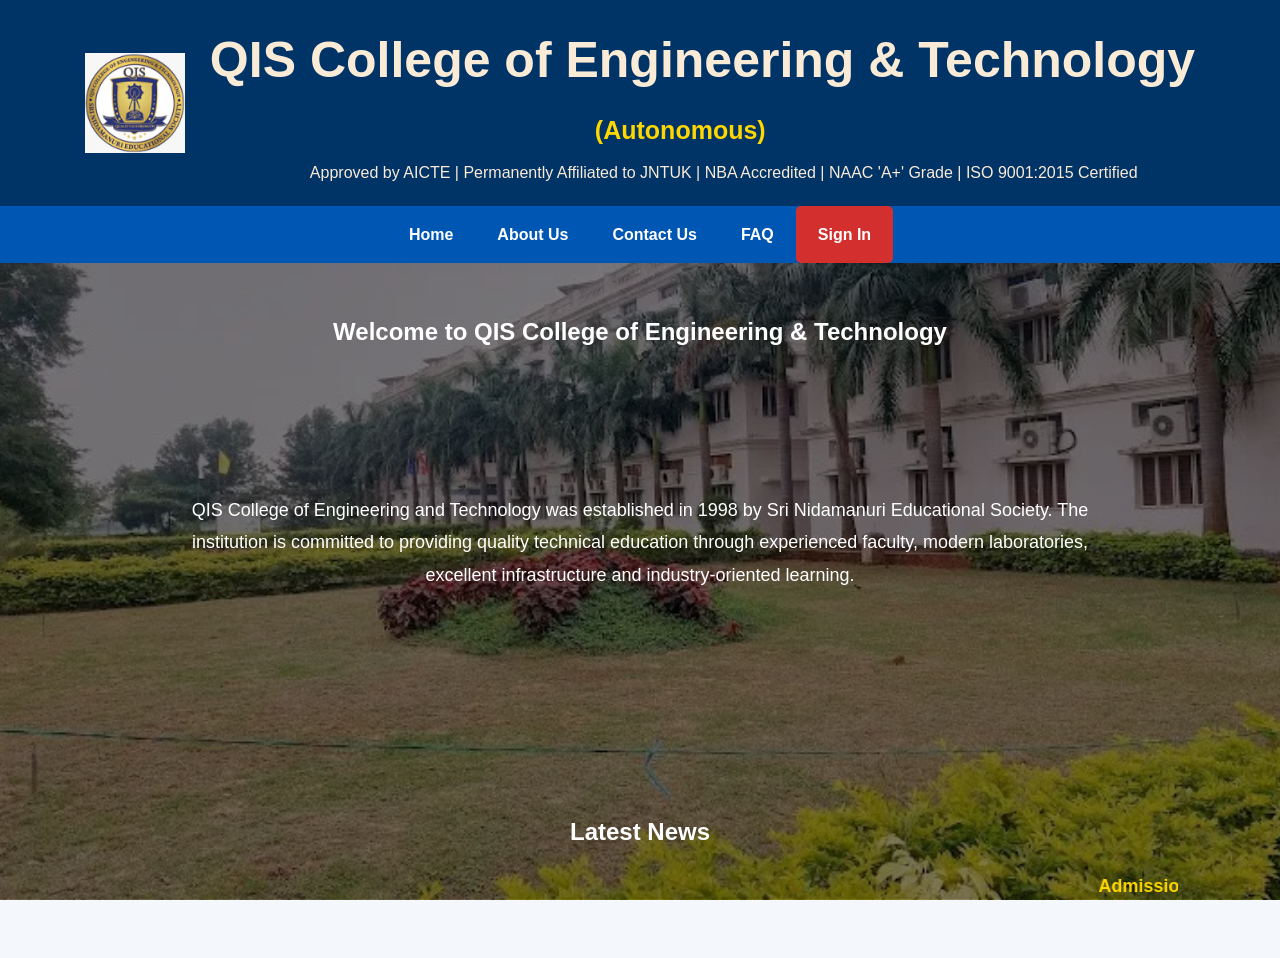
<file: index.html>
<!DOCTYPE html>
<html lang="en">
<head>
    <meta charset="UTF-8">
    <meta name="viewport" content="width=device-width">
    <title>QIS College of Engineering And Technology</title>
    <link rel="stylesheet" href="style.css">
</head>
<body>
<header>
    <div class="logo">
        <img src="Logo.jpg" alt="QIS Logo">
        <div>
            <h1>QIS College of Engineering & Technology</h1>
            <h3>(Autonomous)</h3>
            <p>
                Approved by AICTE | Permanently Affiliated to JNTUK |
                NBA Accredited | NAAC 'A+' Grade | ISO 9001:2015 Certified
            </p>
        </div>
    </div>
</header>
<nav>
    <ul>
        <li><a href="index.html">Home</a></li>
        <li><a href="about.html">About Us</a></li>
        <li><a href="contact.html">Contact Us</a></li>
        <li><a href="faq.html">FAQ</a></li>
        <li><a href="signin.html" class="login-btn">Sign In</a></li>
    </ul>
</nav>
<section class="welcome">
    <h2>Welcome to QIS College of Engineering & Technology</h2>
    <p>
        QIS College of Engineering and Technology was established in 1998 by
        Sri Nidamanuri Educational Society.
        The institution is committed to providing quality technical education
        through experienced faculty, modern laboratories,
        excellent infrastructure and industry-oriented learning.
    </p>
</section>
<section class="news">
    <h2>Latest News</h2>
    <marquee direction="left">
        Admissions Open for 2026-27 |
        Campus Placements Started |
        NBA Accredited Programs |
        Hackathon Registrations Open |
        National Level Technical Fest Coming Soon
    </marquee>
</section>
</body>
</html>
</file>
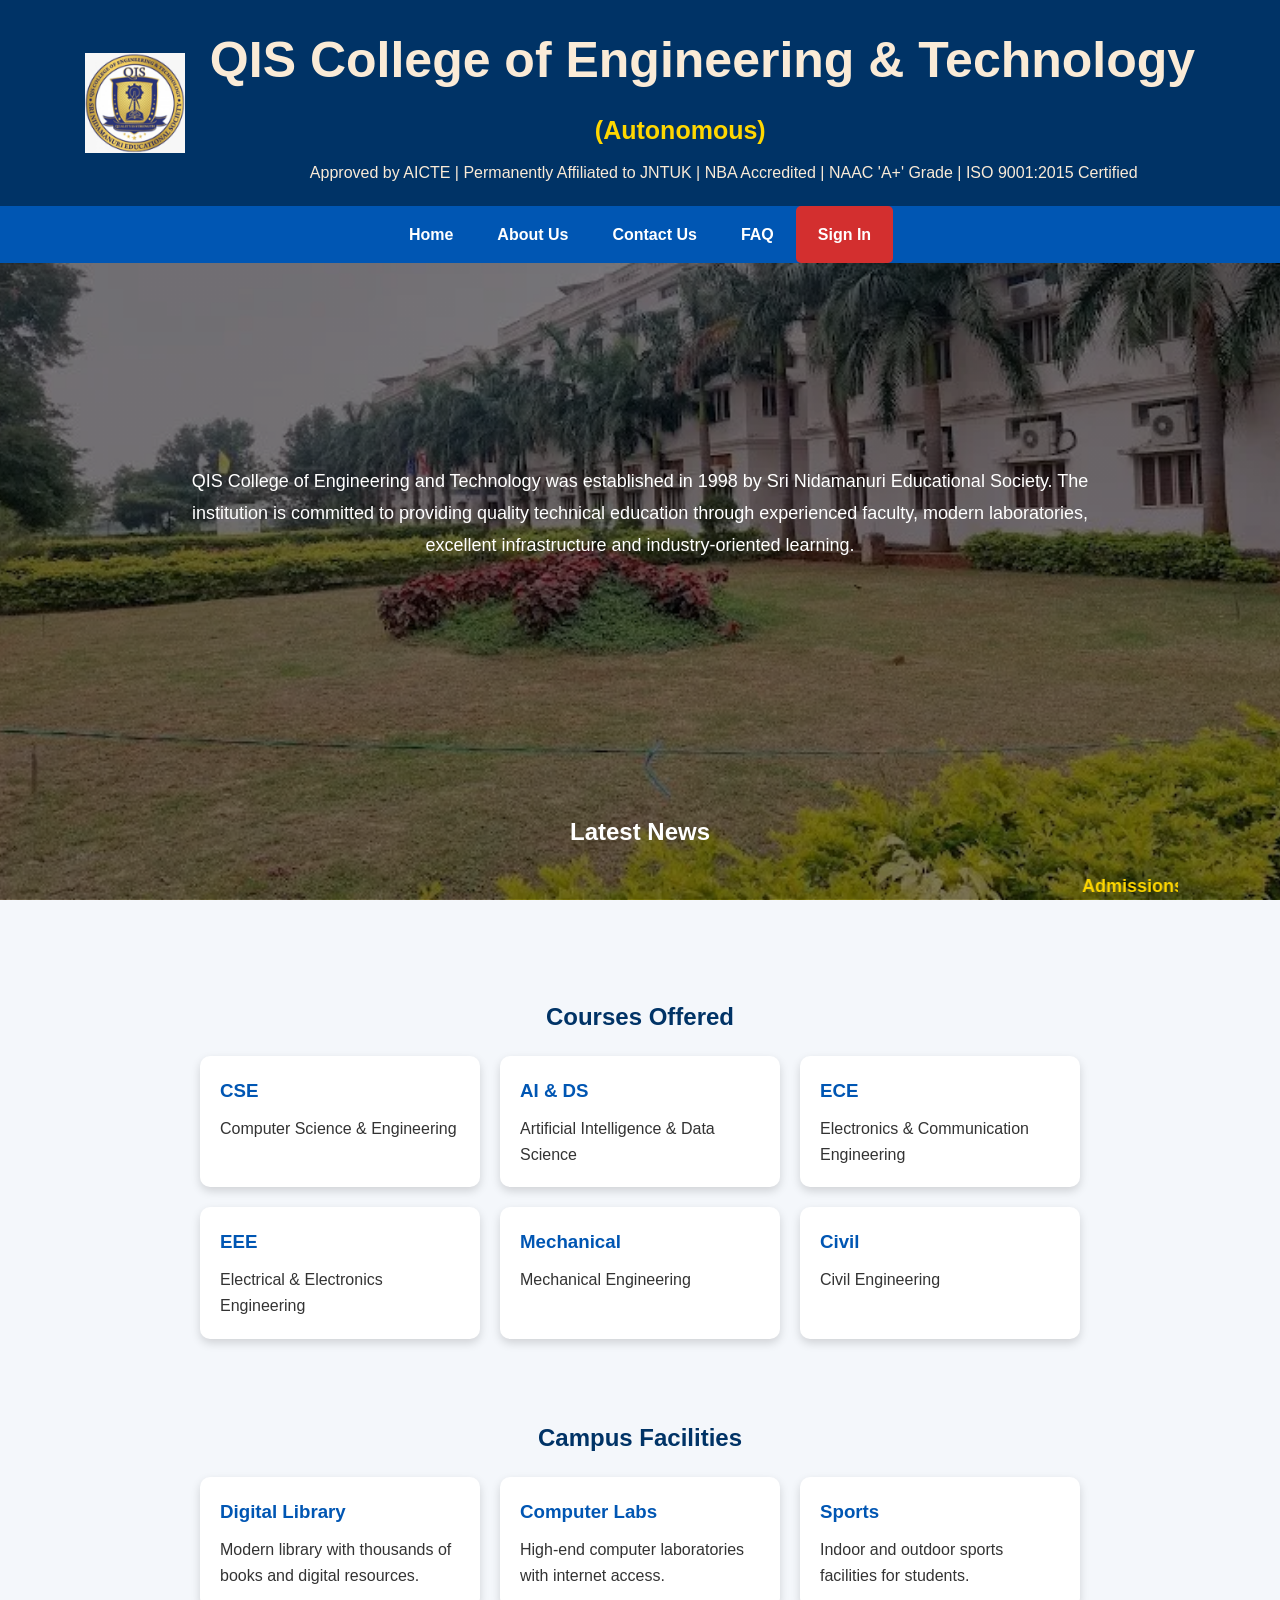
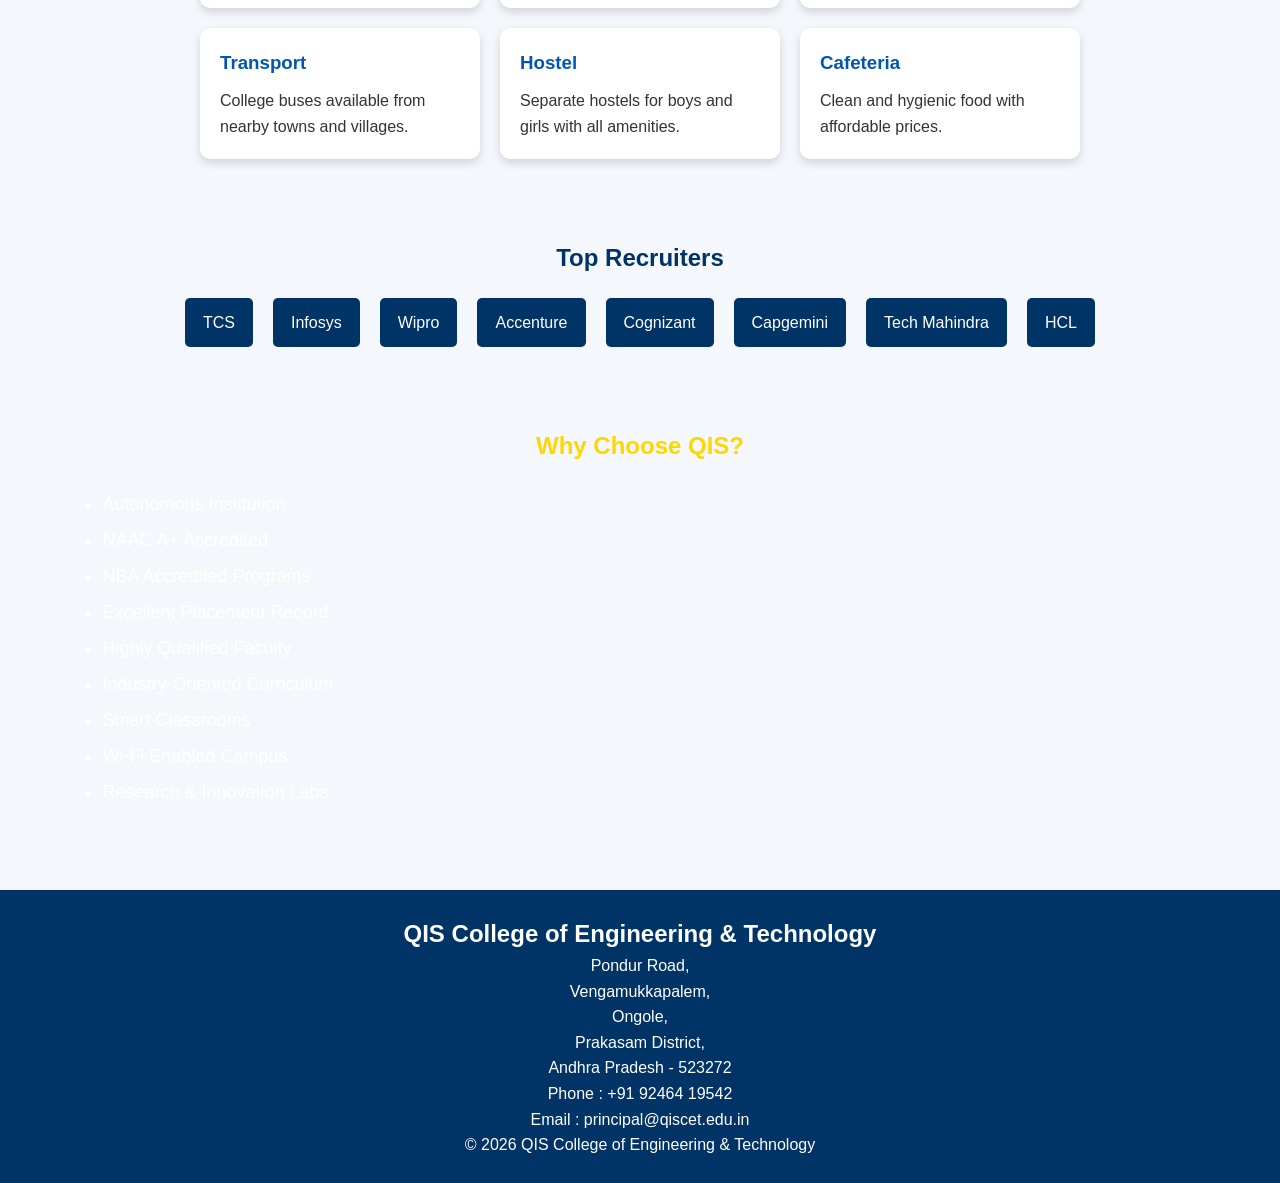
<file: about.html>
<!DOCTYPE html>
<html lang="en">
<head>
    <meta charset="UTF-8">
    <meta name="viewport" content="width=device-width, initial-scale=1.0">
    <title>QIS College of Engineering & Technology</title>

    <link rel="stylesheet" href="style.css">
</head>

<body class="about-page">

<header>
    <div class="logo">
        <img src="Logo.jpg" alt="QIS Logo">

        <div>
            <h1>QIS College of Engineering & Technology</h1>

            <h3>(Autonomous)</h3>

            <p>
                Approved by AICTE | Permanently Affiliated to JNTUK |
                NBA Accredited | NAAC 'A+' Grade | ISO 9001:2015 Certified
            </p>
        </div>
    </div>
</header>

<nav>
    <ul>
        <li><a href="index.html">Home</a></li>
        <li><a href="about.html">About Us</a></li>
        <li><a href="contact.html">Contact Us</a></li>
        <li><a href="faq.html">FAQ</a></li>
        <li><a href="signin.html" class="login-btn">Sign In</a></li>
    </ul>
</nav>

<section class="welcome">

    <p>
        QIS College of Engineering and Technology was established in 1998 by
        Sri Nidamanuri Educational Society.
        The institution is committed to providing quality technical education
        through experienced faculty, modern laboratories,
        excellent infrastructure and industry-oriented learning.
    </p>
</section>

<section class="news">
    <h2>Latest News</h2>

    <marquee direction="left">
        Admissions Open for 2026-27 |
        Campus Placements Started |
        NBA Accredited Programs |
        Hackathon Registrations Open |
        National Level Technical Fest Coming Soon
    </marquee>
</section>

<section class="courses">
    <h2>Courses Offered</h2>

    <div class="card-container">

        <div class="card">
            <h3>CSE</h3>
            <p>Computer Science & Engineering</p>
        </div>

        <div class="card">
            <h3>AI & DS</h3>
            <p>Artificial Intelligence & Data Science</p>
        </div>

        <div class="card">
            <h3>ECE</h3>
            <p>Electronics & Communication Engineering</p>
        </div>

        <div class="card">
            <h3>EEE</h3>
            <p>Electrical & Electronics Engineering</p>
        </div>

        <div class="card">
            <h3>Mechanical</h3>
            <p>Mechanical Engineering</p>
        </div>

        <div class="card">
            <h3>Civil</h3>
            <p>Civil Engineering</p>
        </div>

    </div>
</section>

<section class="facilities">
    <h2>Campus Facilities</h2>

    <div class="facility-box">

        <div>
            <h3>Digital Library</h3>
            <p>Modern library with thousands of books and digital resources.</p>
        </div>

        <div>
            <h3>Computer Labs</h3>
            <p>High-end computer laboratories with internet access.</p>
        </div>

        <div>
            <h3>Sports</h3>
            <p>Indoor and outdoor sports facilities for students.</p>
        </div>

        <div>
            <h3>Transport</h3>
            <p>College buses available from nearby towns and villages.</p>
        </div>

        <div>
            <h3>Hostel</h3>
            <p>Separate hostels for boys and girls with all amenities.</p>
        </div>

        <div>
            <h3>Cafeteria</h3>
            <p>Clean and hygienic food with affordable prices.</p>
        </div>

    </div>
</section>

<section class="placements">
    <h2>Top Recruiters</h2>

    <div class="companies">
        <span>TCS</span>
        <span>Infosys</span>
        <span>Wipro</span>
        <span>Accenture</span>
        <span>Cognizant</span>
        <span>Capgemini</span>
        <span>Tech Mahindra</span>
        <span>HCL</span>
    </div>
</section>

<section class="achievements">
    <h2>Why Choose QIS?</h2>

    <ul>
        <li>Autonomous Institution</li>
        <li>NAAC A+ Accredited</li>
        <li>NBA Accredited Programs</li>
        <li>Excellent Placement Record</li>
        <li>Highly Qualified Faculty</li>
        <li>Industry-Oriented Curriculum</li>
        <li>Smart Classrooms</li>
        <li>Wi-Fi Enabled Campus</li>
        <li>Research & Innovation Labs</li>
    </ul>
</section>

<footer>

    <h2>QIS College of Engineering & Technology</h2>

    <p>
        Pondur Road,<br>
        Vengamukkapalem,<br>
        Ongole,<br>
        Prakasam District,<br>
        Andhra Pradesh - 523272
    </p>

    <p>Phone : +91 92464 19542</p>

    <p>Email : principal@qiscet.edu.in</p>

    <p>© 2026 QIS College of Engineering & Technology</p>

</footer>

</body>
</html>
</file>
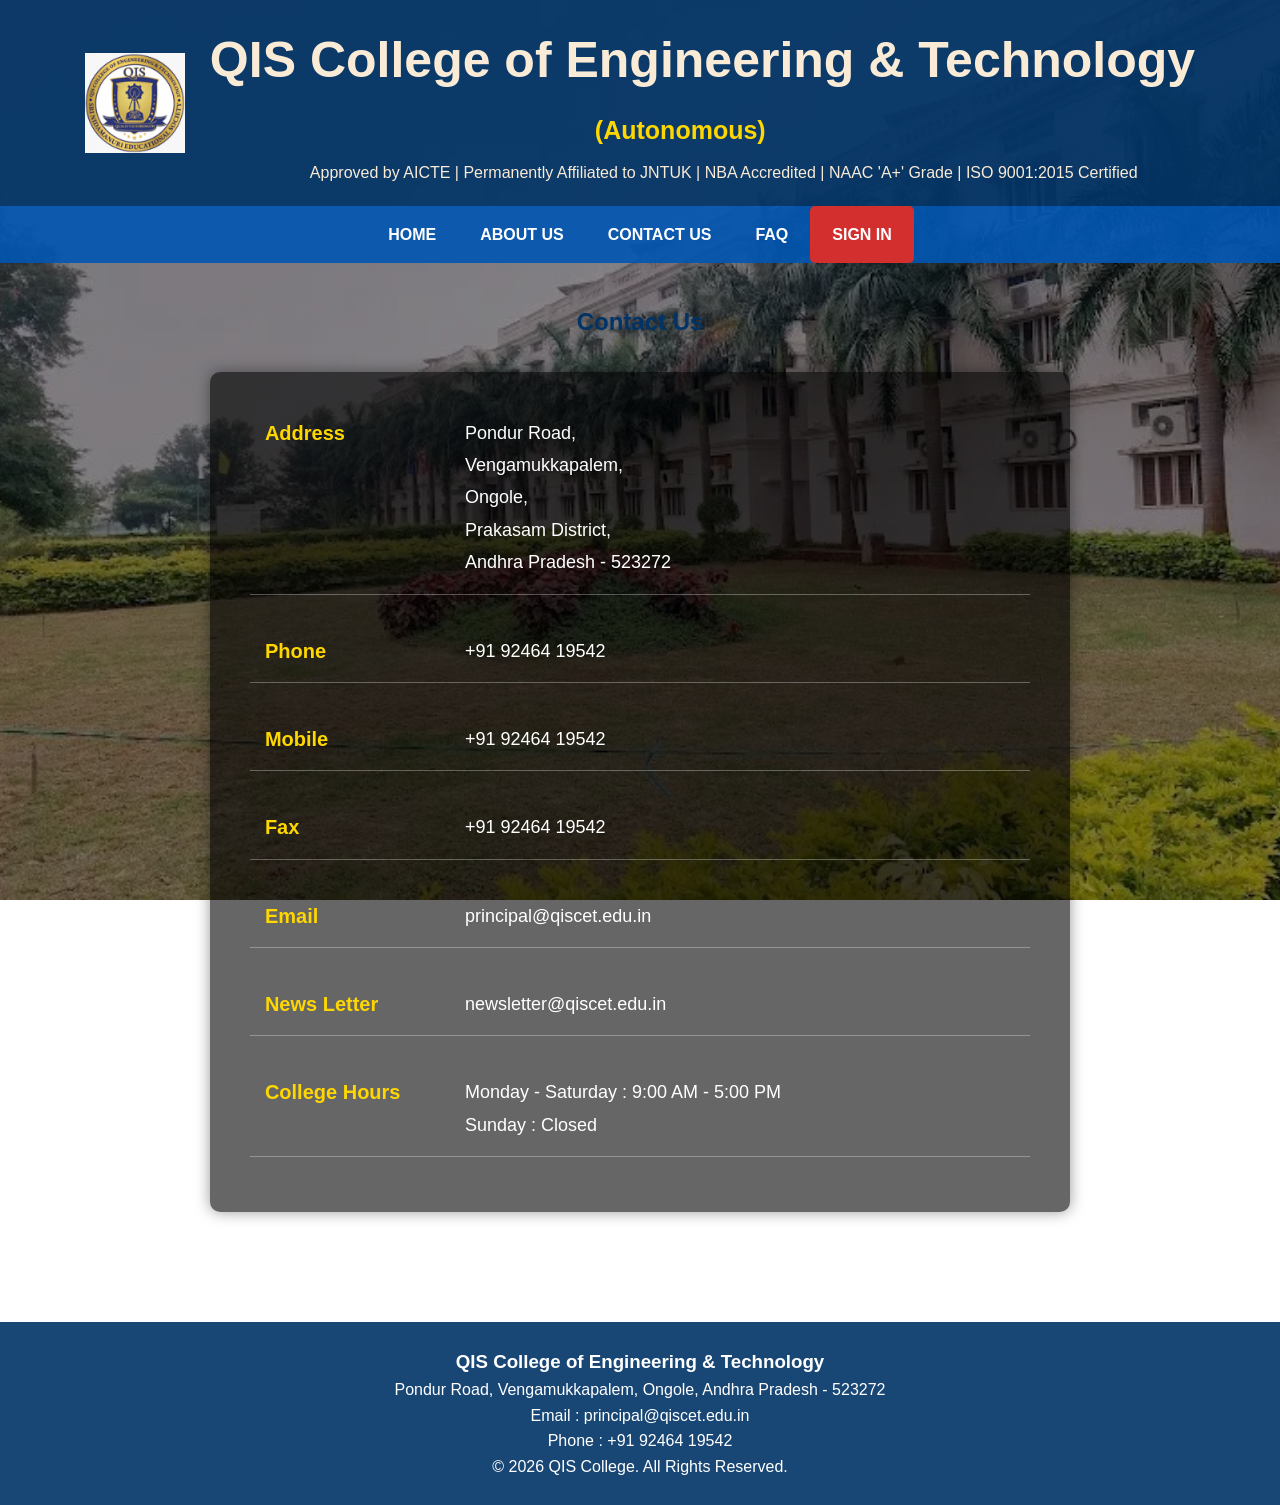
<file: contact.html>
<!DOCTYPE html>
<html lang="en">
<head>
    <meta charset="UTF-8">
    <meta name="viewport" content="width=device-width, initial-scale=1.0">
    <title>Contact Us | QIS College</title>
    <link rel="stylesheet" href="style.css">
</head>

<body class="contact-page">

<header>
    <div class="logo">
        <img src="Logo.jpg" alt="QIS Logo">
        <div>
            <h1>QIS College of Engineering & Technology</h1>
            <h3>(Autonomous)</h3>
            <p>
                Approved by AICTE | Permanently Affiliated to JNTUK |
                NBA Accredited | NAAC 'A+' Grade | ISO 9001:2015 Certified
            </p>
        </div>
    </div>
</header>

<nav>
    <ul>
        <li><a href="index.html">HOME</a></li>
        <li><a href="about.html">ABOUT US</a></li>
        <li><a href="contact.html">CONTACT US</a></li>
        <li><a href="faq.html">FAQ</a></li>
        <li><a href="signin.html" class="login-btn">SIGN IN</a></li>
    </ul>
</nav>

<section class="contact">

<h1>Contact Us</h1>

<div class="contact-box">

    <div class="contact-row">
        <div class="contact-title">Address</div>
        <div class="contact-info">
            Pondur Road,<br>
            Vengamukkapalem,<br>
            Ongole,<br>
            Prakasam District,<br>
            Andhra Pradesh - 523272
        </div>
    </div>

    <div class="contact-row">
        <div class="contact-title">Phone</div>
        <div class="contact-info">+91 92464 19542</div>
    </div>

    <div class="contact-row">
        <div class="contact-title">Mobile</div>
        <div class="contact-info">+91 92464 19542</div>
    </div>

    <div class="contact-row">
        <div class="contact-title">Fax</div>
        <div class="contact-info">+91 92464 19542</div>
    </div>

    <div class="contact-row">
        <div class="contact-title">Email</div>
        <div class="contact-info">principal@qiscet.edu.in</div>
    </div>

    <div class="contact-row">
        <div class="contact-title">News Letter</div>
        <div class="contact-info">newsletter@qiscet.edu.in</div>
    </div>

    <div class="contact-row">
        <div class="contact-title">College Hours</div>
        <div class="contact-info">
            Monday - Saturday : 9:00 AM - 5:00 PM<br>
            Sunday : Closed
        </div>
    </div>

</div>

</section>

<footer>

<h3>QIS College of Engineering & Technology</h3>

<p>
Pondur Road, Vengamukkapalem,
Ongole, Andhra Pradesh - 523272
</p>

<p>Email : principal@qiscet.edu.in</p>

<p>Phone : +91 92464 19542</p>

<p>© 2026 QIS College. All Rights Reserved.</p>

</footer>

</body>
</html>
</file>
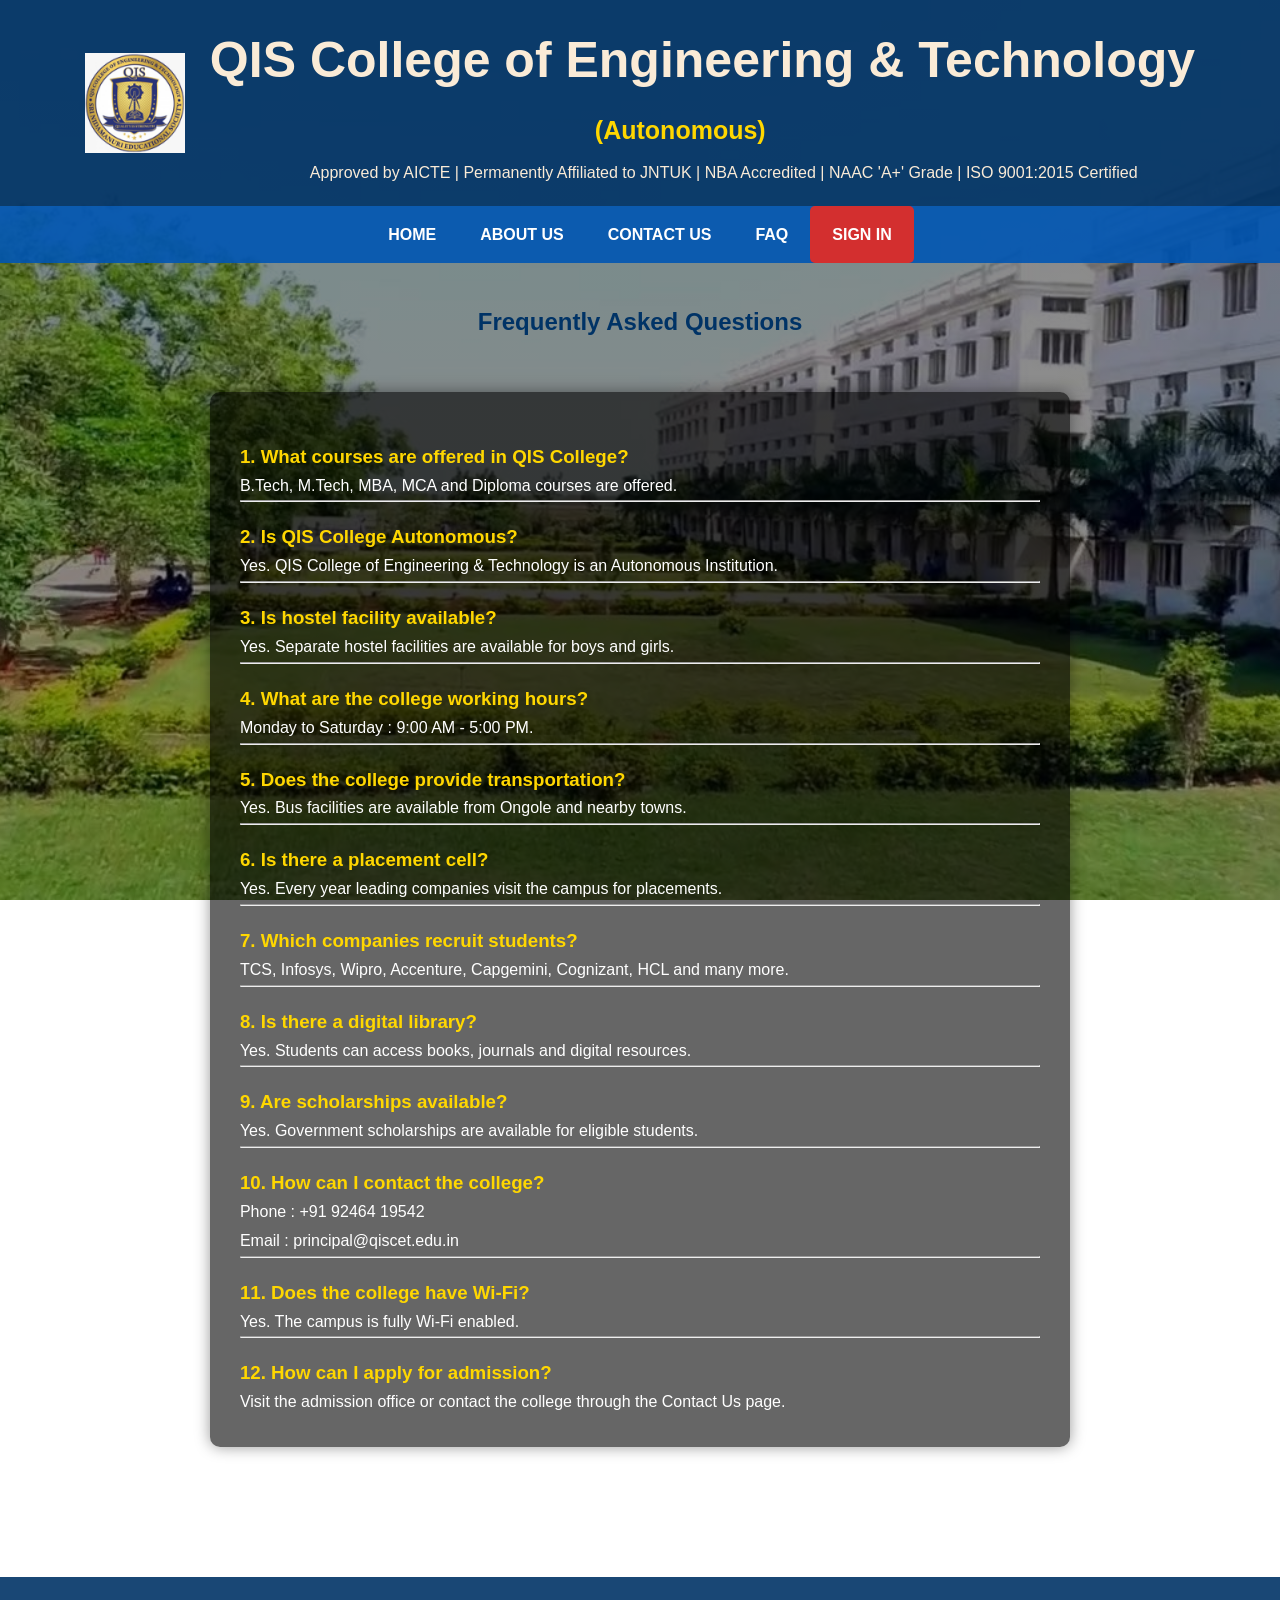
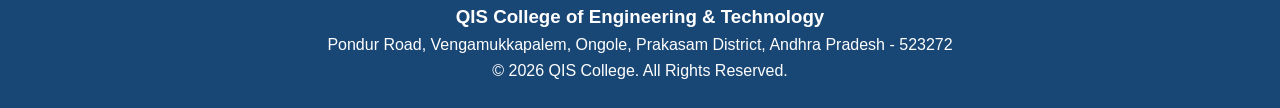
<file: faq.html>
<!DOCTYPE html>
<html lang="en">
<head>
    <meta charset="UTF-8">
    <meta name="viewport" content="width=device-width, initial-scale=1.0">
    <title>FAQ | QIS College</title>
    <link rel="stylesheet" href="style.css">
</head>
<body class="faq-page">
<header>
<div class="logo">
<img src="Logo.jpg" alt="QIS Logo">
<div>
<h1>QIS College of Engineering & Technology</h1>
<h3>(Autonomous)</h3>
            <p>
                Approved by AICTE | Permanently Affiliated to JNTUK |
                NBA Accredited | NAAC 'A+' Grade | ISO 9001:2015 Certified
            </p>
</div>
</div>
</header>
<nav>
<ul>
<li><a href="index.html">HOME</a></li>
<li><a href="about.html">ABOUT US</a></li>
<li><a href="contact.html">CONTACT US</a></li>
<li><a href="faq.html">FAQ</a></li>
<li><a href="signin.html" class="login-btn">SIGN IN</a></li>
</ul>
</nav>
<section class="faq">

<h1>Frequently Asked Questions</h1>

<div class="faq-box">

<h3>1. What courses are offered in QIS College?</h3>

<p>
B.Tech, M.Tech, MBA, MCA and Diploma courses are offered.
</p>

<hr>

<h3>2. Is QIS College Autonomous?</h3>

<p>
Yes. QIS College of Engineering & Technology is an Autonomous Institution.
</p>

<hr>

<h3>3. Is hostel facility available?</h3>

<p>
Yes. Separate hostel facilities are available for boys and girls.
</p>

<hr>

<h3>4. What are the college working hours?</h3>

<p>
Monday to Saturday : 9:00 AM - 5:00 PM.
</p>

<hr>

<h3>5. Does the college provide transportation?</h3>

<p>
Yes. Bus facilities are available from Ongole and nearby towns.
</p>

<hr>

<h3>6. Is there a placement cell?</h3>

<p>
Yes. Every year leading companies visit the campus for placements.
</p>

<hr>

<h3>7. Which companies recruit students?</h3>

<p>
TCS, Infosys, Wipro, Accenture, Capgemini, Cognizant, HCL and many more.
</p>

<hr>

<h3>8. Is there a digital library?</h3>

<p>
Yes. Students can access books, journals and digital resources.
</p>

<hr>

<h3>9. Are scholarships available?</h3>

<p>
Yes. Government scholarships are available for eligible students.
</p>

<hr>

<h3>10. How can I contact the college?</h3>

<p>
Phone : +91 92464 19542<br>
Email : principal@qiscet.edu.in
</p>

<hr>

<h3>11. Does the college have Wi-Fi?</h3>

<p>
Yes. The campus is fully Wi-Fi enabled.
</p>

<hr>

<h3>12. How can I apply for admission?</h3>

<p>
Visit the admission office or contact the college through the Contact Us page.
</p>

</div>

</section>

<footer>

<h3>QIS College of Engineering & Technology</h3>

<p>
Pondur Road,
Vengamukkapalem,
Ongole,
Prakasam District,
Andhra Pradesh - 523272
</p>
<p>© 2026 QIS College. All Rights Reserved.</p>
</footer>
</body>
</html>
</file>
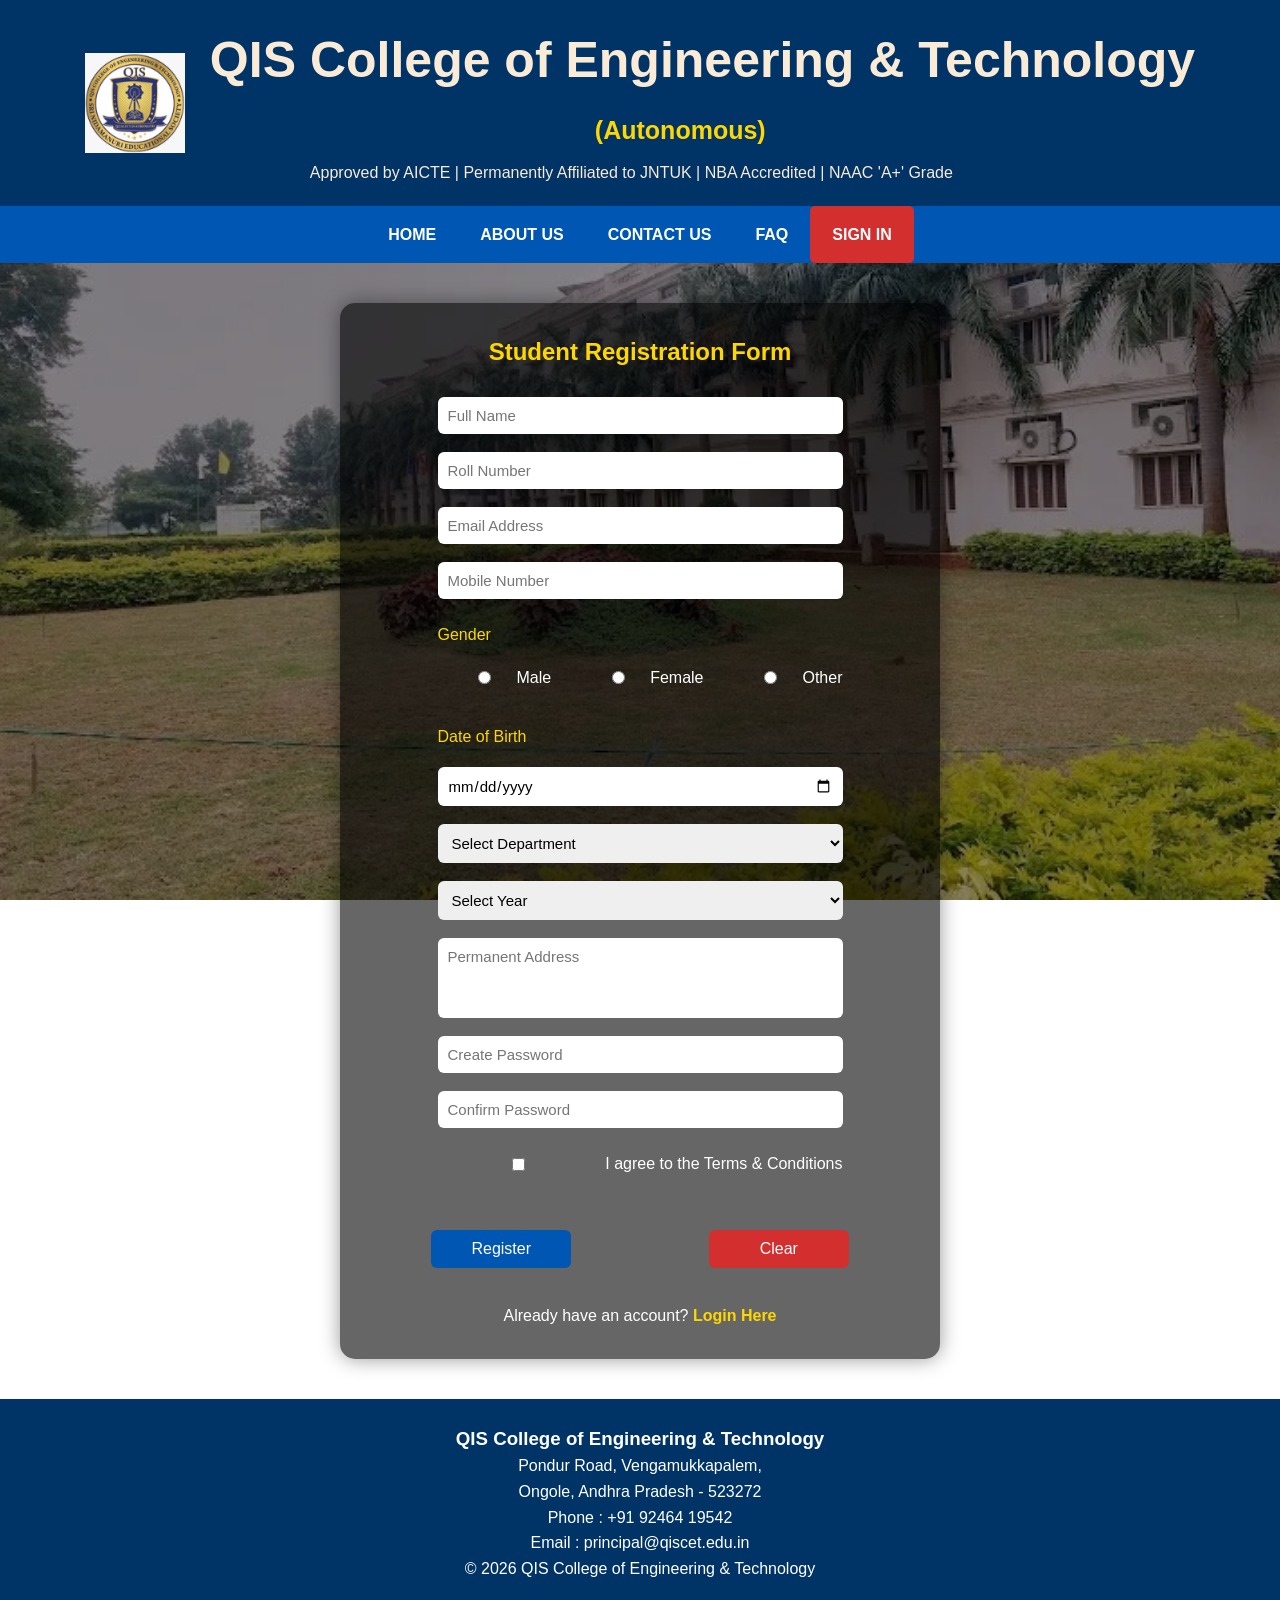
<file: register.html>
<!DOCTYPE html>
<html lang="en">
<head>
    <meta charset="UTF-8">
    <meta name="viewport" content="width=device-width, initial-scale=1.0">
    <title>Student Registration | QIS College</title>

    <link rel="stylesheet" href="style.css">
</head>

<body class="register-page">

<header>

    <div class="logo">

        <img src="Logo.jpg" alt="QIS Logo">

        <div>
            <h1>QIS College of Engineering & Technology</h1>
            <h3>(Autonomous)</h3>

            <p>
                Approved by AICTE | Permanently Affiliated to JNTUK |
                NBA Accredited | NAAC 'A+' Grade
            </p>

        </div>

    </div>

</header>

<nav>

    <ul>

        <li><a href="index.html">HOME</a></li>
        <li><a href="about.html">ABOUT US</a></li>
        <li><a href="contact.html">CONTACT US</a></li>
        <li><a href="faq.html">FAQ</a></li>
        <li><a href="signin.html" class="login-btn">SIGN IN</a></li>

    </ul>

</nav>

<section class="register">

<h2>Student Registration Form</h2>

<form action="signin.html">

<input type="text" placeholder="Full Name" required>

<input type="text" placeholder="Roll Number" required>

<input type="email" placeholder="Email Address" required>

<input type="tel" placeholder="Mobile Number" maxlength="10" required>

<label>Gender</label>

<div class="gender">

<input type="radio" name="gender" required> Male

<input type="radio" name="gender"> Female

<input type="radio" name="gender"> Other

</div>

<label>Date of Birth</label>

<input type="date" required>

<select required>

<option value="">Select Department</option>

<option>Computer Science & Engineering</option>

<option>Artificial Intelligence & Data Science</option>

<option>Electronics & Communication Engineering</option>

<option>Electrical & Electronics Engineering</option>

<option>Mechanical Engineering</option>

<option>Civil Engineering</option>

<option>MCA</option>

<option>MBA</option>

</select>

<select required>

<option value="">Select Year</option>

<option>1st Year</option>

<option>2nd Year</option>

<option>3rd Year</option>

<option>4th Year</option>

</select>

<textarea rows="4" placeholder="Permanent Address" required></textarea>

<input type="password" placeholder="Create Password" required>

<input type="password" placeholder="Confirm Password" required>

<div class="terms">

<input type="checkbox" required>I agree to the Terms & Conditions

</div>

<div class="button-group">
    <button type="submit">Register</button>
    <button type="reset">Clear</button>
</div>

</form>

<p>

Already have an account?

<a href="signin.html">Login Here</a>

</p>

</section>

<footer>

<h3>QIS College of Engineering & Technology</h3>

<p>
Pondur Road, Vengamukkapalem,<br>
Ongole, Andhra Pradesh - 523272
</p>

<p>
Phone : +91 92464 19542
</p>
<p>
Email : principal@qiscet.edu.in
</p>
<p>
© 2026 QIS College of Engineering & Technology
</p>
</footer>
</body>
</html>
</file>
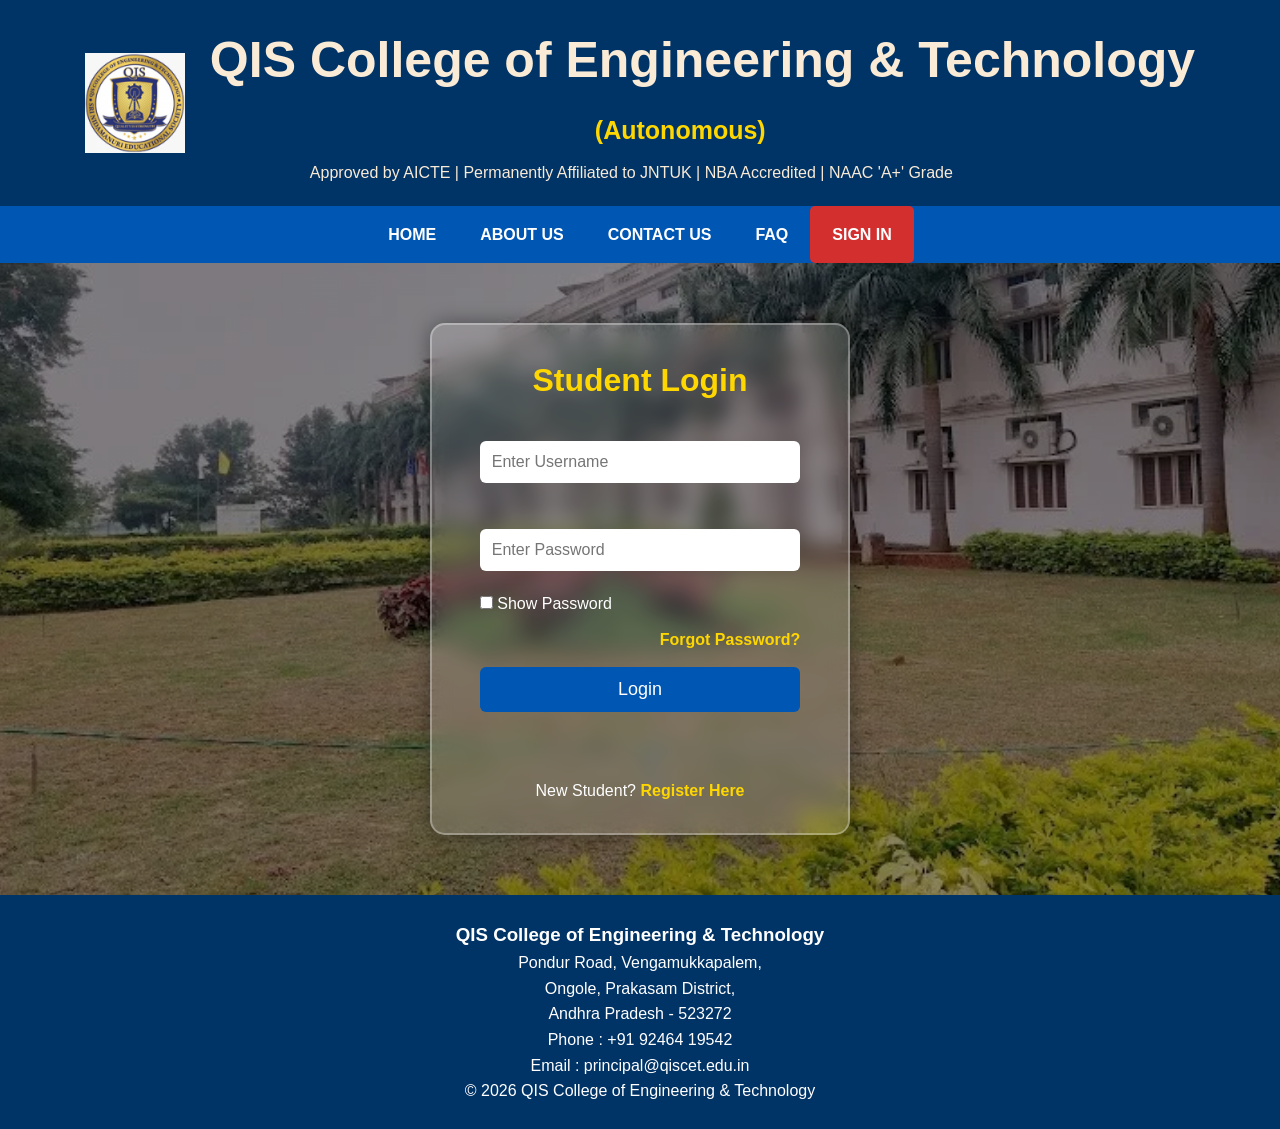
<file: signin.html>
<!DOCTYPE html>
<html lang="en">
<head>
    <meta charset="UTF-8">
    <title>Student Sign In | QIS College</title>
    <link rel="stylesheet" href="style.css">
</head>
<body class="signin-page">
<header>
    <div class="logo">
        <img src="Logo.jpg" alt="QIS Logo">
        <div>
            <h1>QIS College of Engineering & Technology</h1>
            <h3>(Autonomous)</h3>
            <p>
                Approved by AICTE | Permanently Affiliated to JNTUK |
                NBA Accredited | NAAC 'A+' Grade
            </p>
        </div>
    </div>
</header>
<nav>
    <ul>
        <li><a href="index.html">HOME</a></li>
        <li><a href="about.html">ABOUT US</a></li>
        <li><a href="contact.html">CONTACT US</a></li>
        <li><a href="faq.html">FAQ</a></li>
        <li><a href="signin.html" class="login-btn">SIGN IN</a></li>
    </ul>
</nav>
<section class="signin-box">
    <h2>Student Login</h2>
    <form action="about.html">
        <input
            type="text"
            placeholder="Enter Username"
            required>
        <br><br>
        <input
            type="password"
            id="password"
            placeholder="Enter Password"
            required>
        <br>
        <div class="show-password">
            <input
                type="checkbox"
                onclick="showPassword()">
            Show Password
        </div>
        <div class="login-links">
            <a href="forgotpassword.html">
                Forgot Password?
            </a>
        </div>
        <button type="submit">
            Login
        </button>
    </form>
    <br>
    <p>
        New Student?
        <a href="register.html">
            Register Here
        </a>
    </p>
</section>
<footer>
    <h3>QIS College of Engineering & Technology</h3>
    <p>
        Pondur Road, Vengamukkapalem,<br>
        Ongole, Prakasam District,<br>
        Andhra Pradesh - 523272
    </p>
    <p>
        Phone : +91 92464 19542
    </p>
    <p>
        Email : principal@qiscet.edu.in
    </p>
    <p>
        © 2026 QIS College of Engineering & Technology
    </p>
</footer>
<script>
function showPassword() {
    var x = document.getElementById("password");
    if (x.type === "password") {
        x.type = "text";
    }
    else {
        x.type = "password";
    }
}
</script>
</body>
</html>
</file>
<file: style.css>
*{
    margin:0;
    padding:0;
    box-sizing:border-box;
    font-family:Arial, Helvetica, sans-serif;
}
body{
    background:#f4f7fb;
    color:#333;
    line-height:1.6;
}
header{
    background:#003366;
    padding:20px 0;
}

.logo{
    display:flex;
    justify-content:center;
    align-items:center;
    gap:25px;
    width:100%;
}

.logo img{
    width:100px;
    height:100px;
}

.logo div{
    text-align:left;
}

.logo h1{
    color:antiquewhite;
    font-size:50px;
    margin-bottom:10px;
}

.logo h3{
    color:#FFD700;
    font-size:25px;
    margin-left: 385px;
    margin-bottom:10px;
}

.logo p{
    color:antiquewhite;
    margin-left: 100px;
    font-size:16px;
}
nav{
    background:#0056b3;
    position:sticky;
    top:0;
    z-index:1000;
}
nav ul{
    display:flex;
    justify-content:center;
    list-style:none;
}
nav ul li a{
    display:block;
    color:#fff;
    padding:16px 22px;
    text-decoration:none;
    font-weight:bold;
}
nav ul li a:hover{
    font-size:18px;
    background:#003366;
}
.login-btn{
    background:#d32f2f;
    border-radius:5px;
}
section{
    padding:40px 8%;
}
section h2, section h1{
    text-align:center;
    color:#003366;
    margin-bottom:20px;
}

.welcome p,.contact-box,.faq-box{
    max-width:900px;
    margin:auto;
}
button{
    display:block;
    margin:20px auto;
    padding:12px 28px;
    border:none;
    background:#0056b3;
    color:#fff;
    border-radius:6px;
    cursor:pointer;
}
button:hover{background:#003366;}
marquee{
    color:#d32f2f;
    font-weight:bold;
}
.card-container,.facility-box,.companies{
    display:flex;
    flex-wrap:wrap;
    gap:20px;
    justify-content:center;
}
.card,.facility-box>div{
    background:#fff;
    width:280px;
    padding:20px;
    border-radius:10px;
    box-shadow:0 4px 10px rgba(0,0,0,.15);
    transition:.3s;
}
.card:hover,.facility-box>div:hover{
    transform:translateY(-6px);
}
.card h3,.facility-box h3{
    color:#0056b3;
    margin-bottom:10px;
}
.companies span{
    background:#003366;
    color:#fff;
    padding:12px 18px;
    border-radius:5px;
}
.achievements{
    color: white;
}
.achievements h2{
    color: #FFD700;
}
.achievements ul{
    color: white;
}
.achievements li{
    color: white;
    font-size: 18px;
    line-height: 2;
}
.contact-box{
    width: 80%;
    margin: 30px auto;
    background: #fff;
    padding: 30px 40px;
    border-radius: 10px;
    box-shadow: 0 0 15px rgba(0,0,0,0.15);
}
.welcome,
.news{
    background:
        linear-gradient(rgba(0,0,0,0.5), rgba(0,0,0,0.5)),
        url("clg.jpg");

    background-size: cover;
    background-position: center;
    background-repeat: no-repeat;
    background-attachment: fixed;

    color: white;
    text-align: center;
    padding: 50px 8%;
}

.welcome{
    min-height: 500px;
    display: flex;
    flex-direction: column;
    justify-content: center;
    align-items: center;
}

.welcome h2,
.news h2{
    color: white;
    margin-bottom: 20px;
}

.welcome p{
    max-width: 900px;
    font-size: 18px;
    line-height: 1.8;
}

.news marquee{
    color: #FFD700;
    font-size: 18px;
    font-weight: bold;
}
body.contact-page{
    background:
        linear-gradient(rgba(0,0,0,0.45), rgba(0,0,0,0.45)),
        url("clg.jpg");
    background-size: cover;
    background-position: center;
    background-repeat: no-repeat;
    background-attachment: fixed;
    min-height: 100vh;
}

body.contact-page .contact-box{
    width:80%;
    margin:30px auto;
    padding:30px 40px;
    border-radius:10px;
    background:rgba(0,0,0,0.6);
    color:white;
    box-shadow:0 0 15px rgba(0,0,0,0.4);
}

body.contact-page .contact-row{
    display:flex;
    align-items:flex-start;
    margin-bottom:25px;
    padding:15px;
    border-bottom:1px solid rgba(255,255,255,0.3);
}

body.contact-page .contact-title{
    width:200px;
    font-size:20px;
    font-weight:bold;
    color:#FFD700;
}

body.contact-page .contact-info{
    flex:1;
    font-size:18px;
    color:white;
    line-height:1.8;
}

body.contact-page h2{
    color:#FFD700;
    text-align:center;
}

body.contact-page header{
    background:rgba(0,51,102,0.9);
}

body.contact-page nav{
    background:rgba(0,86,179,0.9);
}

body.contact-page footer{
    background:rgba(0,51,102,0.9);
    color:white;
}
.faq-page{
    background:
        linear-gradient(rgba(0,0,0,0.45), rgba(0,0,0,0.45)),
        url("B2.jpg");
    background-size: cover;
    background-position: center;
    background-repeat: no-repeat;
    background-attachment: fixed;
    min-height: 100vh;
}

.faq-page .faq-box{
    width: 80%;
    max-width: 900px;
    margin: 50px auto;
    padding: 30px;
    background: rgba(0,0,0,0.6);
    border-radius: 10px;
    box-shadow: 0 0 15px rgba(0,0,0,0.4);
    color: white;
}

.faq-page .faq-box h2{
    color: #FFD700;
    text-align: center;
    margin-bottom: 20px;
}

.faq-page .faq-box h3{
    color: #FFD700;
    margin-top: 20px;
}

.faq-page .faq-box p{
    color: white;
    line-height: 1.8;
}

.faq-page header{
    background: rgba(0,51,102,0.9);
}

.faq-page nav{
    background: rgba(0,86,179,0.9);
}

.faq-page footer{
    background: rgba(0,51,102,0.9);
    color: white;
}
.signin-page{
    background:
    linear-gradient(rgba(0,0,0,0.45),rgba(0,0,0,0.45)),
    url("clg.jpg");
    background-size:cover;
    background-position:center;
    background-repeat:no-repeat;
    background-attachment:fixed;
    min-height:100vh;
}

.signin-box{
    width:420px;
    margin:60px auto;
    padding:30px;
    border-radius:15px;
    background:rgba(255,255,255,0.15);
    backdrop-filter:blur(10px);
    border:2px solid rgba(255,255,255,0.3);
    text-align:center;
    box-shadow:0 0 20px rgba(0,0,0,0.4);
}

.signin-box h2{
    color:#FFD700;
    margin-bottom:25px;
    font-size:32px;
}

.signin-box input[type="text"],
.signin-box input[type="password"]{
    width:90%;
    padding:12px;
    margin:10px 0;
    border:none;
    border-radius:6px;
    font-size:16px;
    outline:none;
}

.signin-box .show-password{
    width:90%;
    margin:10px auto;
    text-align:left;
    color:white;
}

.signin-box .show-password input{
    width:auto;
}

.signin-box .login-links{
    width:90%;
    margin:10px auto;
    text-align:right;
}

.signin-box .login-links a{
    color:#FFD700;
    text-decoration:none;
    font-weight:bold;
}

.signin-box .login-links a:hover{
    color:white;
}

.signin-box button{
    width:90%;
    padding:12px;
    margin-top:15px;
    border:none;
    border-radius:6px;
    background:#0056b3;
    color:white;
    font-size:18px;
    cursor:pointer;
}

.signin-box button:hover{
    background:#003366;
}

.signin-box p{
    margin-top:20px;
    color:white;
}

.signin-box p a{
    color:#FFD700;
    text-decoration:none;
    font-weight:bold;
}

.signin-box p a:hover{
    color:white;
}
.register-page{
    background:
        linear-gradient(rgba(0,0,0,.45),rgba(0,0,0,.45)),
        url("clg.jpg");
    background-size:cover;
    background-position:center;
    background-repeat:no-repeat;
    background-attachment:fixed;
}

.register{
    width:600px;
    margin:40px auto;
    padding:30px;
    background:rgba(0,0,0,.60);
    border-radius:15px;
    box-shadow:0 0 20px rgba(0,0,0,.4);
    color:white;
}

.register h2{
    text-align:center;
    color:#FFD700;
    margin-bottom:20px;
}

.register form{
    display:flex;
    flex-direction:column;
    gap:8px;
}

.register label{
    color:#FFD700;
    font-size:16px;
    margin-top:5px;
}

.register input,
.register select,
.register textarea{
    width:75%;
    padding:10px;
    margin:5px auto;
    display:block;
    border:none;
    border-radius:6px;
    font-size:15px;
    outline:none;
}
.register textarea{
    resize:none;
    height:80px;
}
.register label{
    display:block;
    width:75%;
    margin:10px auto 5px;
    color:#FFD700;
    font-size:16px;
}

.gender{
    width:75%;
    margin:5px auto 15px;
    display:flex;
    align-items:center;
    gap:20px;
}

.gender input[type="radio"]{
    width:auto;
    margin-right:5px;
}
.terms{
    width:75%;
    margin:10px auto;
    display:flex;
    align-items:center;
    gap:5px;
    color:white;
}

.terms input[type="checkbox"]{
    width:auto;
}
.register button{
    width:100%;
    padding:12px;
    border:none;
    border-radius:6px;
    background:#0056b3;
    color:white;
    font-size:18px;
    cursor:pointer;
    transition:.3s;
}

.register button:hover{
    background:#003366;
}

.register button[type="reset"]{
    background:#d32f2f;
}

.register button[type="reset"]:hover{
    background:#b71c1c;
}

.register p{
    text-align:center;
    margin-top:15px;
    font-size:16px;
}

.register a{
    color:#FFD700;
    text-decoration:none;
    font-weight:bold;
}

.register a:hover{
    color:white;
}

@media(max-width:768px){

.register{
    width:95%;
    padding:20px;
}

.gender{
    flex-wrap:wrap;
    gap:12px;
}

.register button{
    width:100%;
}

}
.button-group{
    display:flex;
    justify-content:center;
    gap:15px;
    margin-top:15px;
}

.button-group button{
    width:140px;
    padding:10px;
    border:none;
    border-radius:6px;
    color:white;
    font-size:16px;
    cursor:pointer;
}

.button-group button[type="submit"]{
    background:#0056b3;
}

.button-group button[type="submit"]:hover{
    background:#003366;
}

.button-group button[type="reset"]{
    background:#d32f2f;
}

.button-group button[type="reset"]:hover{
    background:#b71c1c;
}

footer{
    background:#003366;
    color:#fff;
    text-align:center;
    padding:25px;
    margin-top:40px;
}
.close{
    position:absolute;
    right:15px;
    top:10px;
    font-size:28px;
    cursor:pointer;
}
.about-page{
    background-image: url("clg.jpg");
    background-size: cover;
    background-position: center;
    background-repeat: no-repeat;
    background-attachment: fixed;
}
</file>
